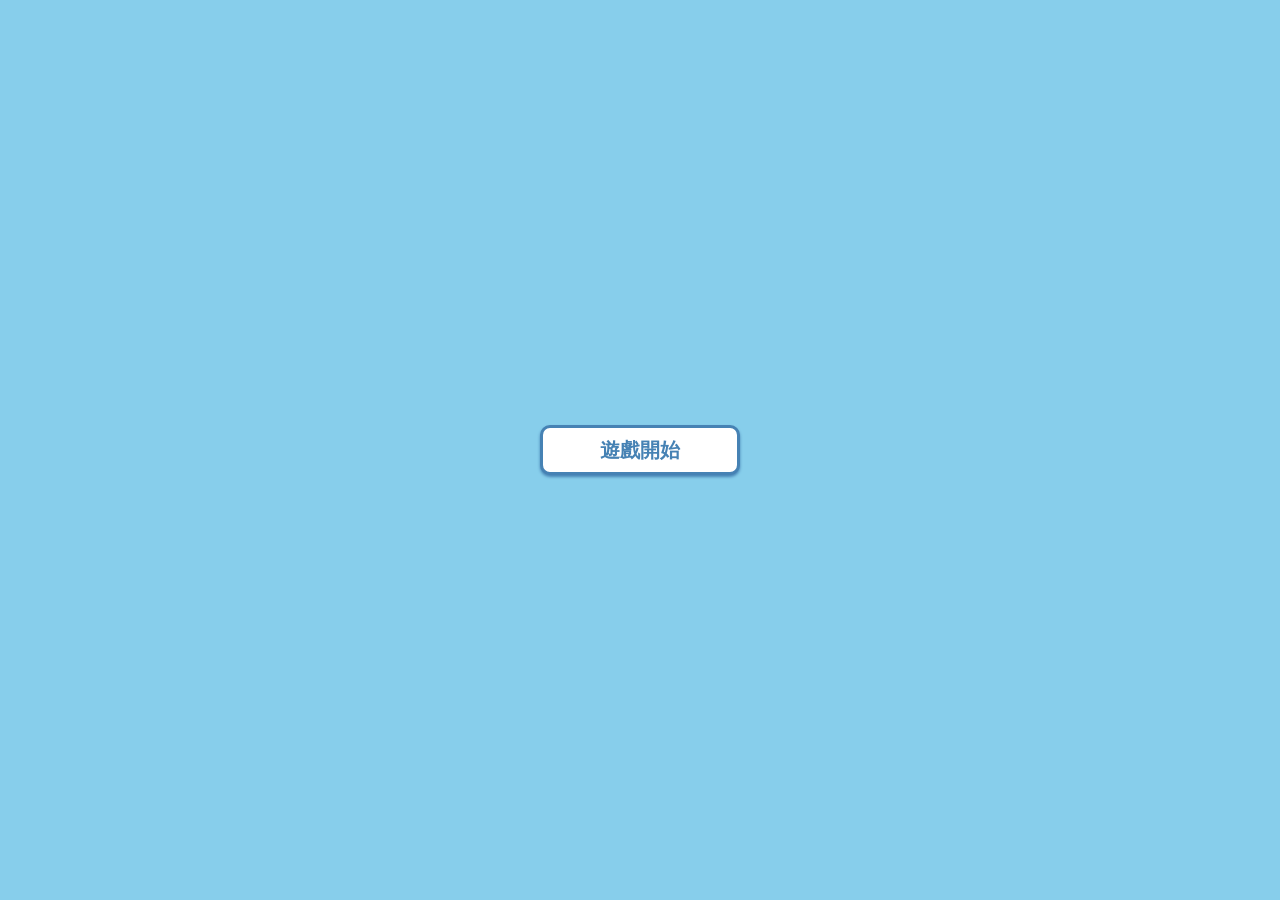
<file: 0713/index.html>
<!DOCTYPE html>
<html lang="en">
<head>
    <meta charset="UTF-8">
    <meta name="viewport" content="width=device-width, initial-scale=1.0">
    <title>Document</title>
    <link rel="stylesheet" href="./css/index.css">
    
</head>
<body>
    <!-- game start -->
    <div class="Start-stage stage">
        <a id="start-btn" href="javascript:;">遊戲開始</a>
    </div>
    <!-- game play -->
    <div class="Play-stage stage">
        <h1 class="ready-time"></h1>
        <h1 class="game-time">Game time : 5</h1>
        <a class="play-btn" href="javascript:;">點擊</a> 
    </div>
    <!-- game end -->
    <div class="Over-stage stage">
        <div>
            <h1 class= "Text">Win</h1>
        <a  id="reSet" href="javascript:;">重新開始</a>
        </div>
    </div>
    <script src="./index.js"></script>
</body>
</html>
</file>
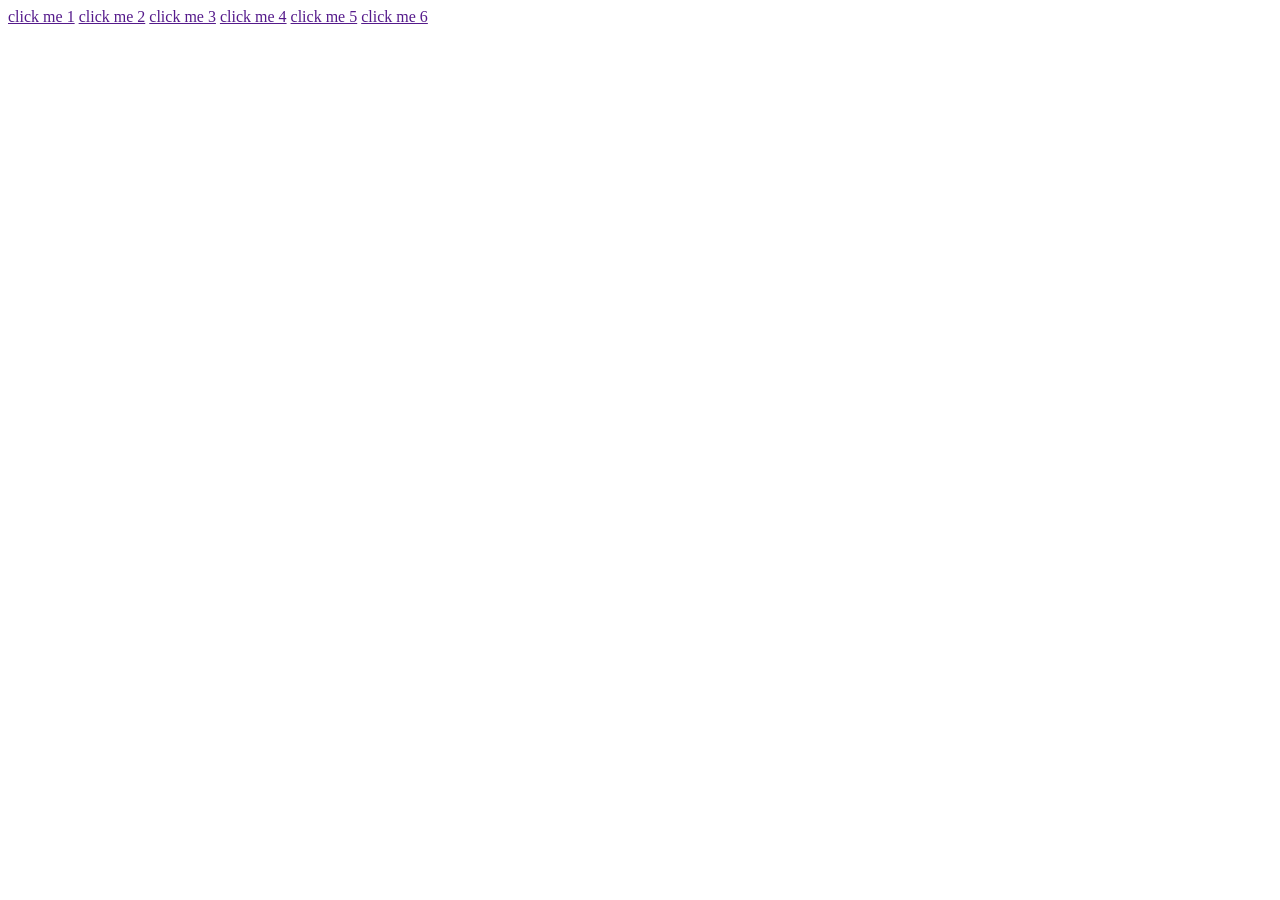
<file: 0714array/index.html>
<!DOCTYPE html>
<html lang="en">
<head>
    <meta charset="UTF-8">
    <meta name="viewport" content="width=device-width, initial-scale=1.0">
    <title>Document</title>
</head>
<body>
    <a  class="btn" href="">click me 1</a>
    <a  class="btn" href="">click me 2</a>
    <a  class="btn" href="">click me 3</a>
    <a  class="btn" href="">click me 4</a>
    <a  class="btn" href="">click me 5</a>
    <a  class="btn" href="">click me 6</a>

    <script src='./js/index.js'></script>
</body>
</html>
</file>
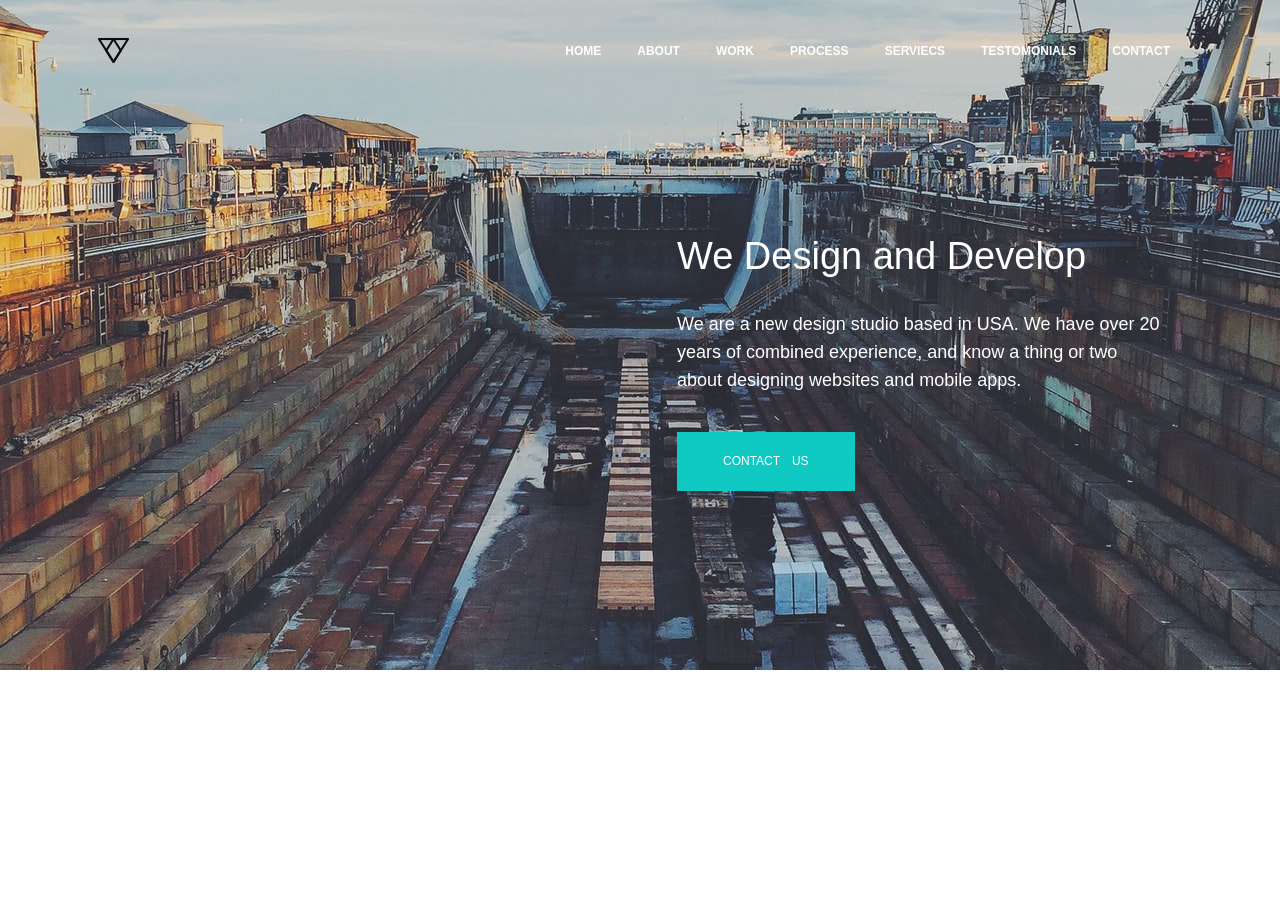
<file: 0709_teacher/0709/index.html>
<!DOCTYPE html>
<html lang="en">
<head>
    <meta charset="UTF-8">
    <meta name="viewport" content="width=device-width, initial-scale=1.0">
    <title>首頁</title>
    <link rel="stylesheet" href="./normalize.min.css">
    <link rel="stylesheet" href="./index.css">
</head>
<body>
    <div id="app">
        <div class="top">
            <header>
                <a id="logo">
                    <img src="./images/logo.png" alt="">
                </a>
                <nav>
                    <a href="javascript:;">HOME</a>
                    <a href="javascript:;">ABOUT</a>
                    <a href="javascript:;">WORK</a>
                    <a href="javascript:;">PROCESS</a>
                    <a href="javascript:;">SERVIECS</a>
                    <a href="javascript:;">TESTOMONIALS</a>
                    <a href="javascript:;">CONTACT</a>
                </nav>
            </header>

            <div id="fixText">
                <h1>We Design and Develop</h1>
                <p>We are a new design studio based in USA. We have over 
                    20 years of combined experience, and know a thing or two 
                    about designing websites and mobile apps.</p>
                <a>CONTACT　US</a>
            </div>
        </div>
    </div>
</body>
</html>
</file>
<file: 0713/css/index.css>
@charset "UTF-8";
* {
  padding: 0;
  margin: 0;
  -webkit-box-sizing: border-box;
          box-sizing: border-box;
}

.stage {
  position: fixed;
  top: 0;
  left: 0;
  width: 100%;
  height: 100%;
  background-color: skyblue;
}

.Start-stage {
  display: -webkit-box;
  display: -webkit-flex;
  display: -ms-flexbox;
  display: flex;
  -webkit-box-pack: center;
  -webkit-justify-content: center;
      -ms-flex-pack: center;
          justify-content: center;
  -webkit-box-align: center;
  -webkit-align-items: center;
      -ms-flex-align: center;
          align-items: center;
  z-index: 3;
}

.Start-stage > a#start-btn {
  display: -webkit-box;
  display: -webkit-flex;
  display: -ms-flexbox;
  display: flex;
  -webkit-box-pack: center;
  -webkit-justify-content: center;
      -ms-flex-pack: center;
          justify-content: center;
  -webkit-box-align: center;
  -webkit-align-items: center;
      -ms-flex-align: center;
          align-items: center;
  width: 200px;
  height: 50px;
  background-color: white;
  text-decoration: none;
  color: steelblue;
  font-family: '微軟正黑體', Helvetica, sans-serif;
  font-weight: bold;
  font-size: 20px;
  border-radius: 10px;
  border: 3px solid steelblue;
  -webkit-box-shadow: 0 2px 3px steelblue;
          box-shadow: 0 2px 3px steelblue;
  -webkit-transition: background 0.3s, color 0.3s;
  -o-transition: background 0.3s, color 0.3s;
  transition: background 0.3s, color 0.3s;
}

.Start-stage > a#start-btn:hover {
  background-color: steelblue;
  color: #fff;
}

.Play-stage {
  display: -webkit-box;
  display: -webkit-flex;
  display: -ms-flexbox;
  display: flex;
  -webkit-box-pack: center;
  -webkit-justify-content: center;
      -ms-flex-pack: center;
          justify-content: center;
  -webkit-box-align: center;
  -webkit-align-items: center;
      -ms-flex-align: center;
          align-items: center;
  z-index: 2;
}

.Play-stage > h1.ready-time {
  position: absolute;
  top: 0%;
  left: 0%;
  display: none;
  -webkit-box-pack: center;
  -webkit-justify-content: center;
      -ms-flex-pack: center;
          justify-content: center;
  -webkit-box-align: center;
  -webkit-align-items: center;
      -ms-flex-align: center;
          align-items: center;
  display: block;
  width: 100%;
  height: 100%;
  bottom: #fff;
  font-size: 150px;
  font-family: Arial, Helvetica, sans-serif;
  color: yellowgreen;
  background-color: rgba(0, 0, 0, 0.7);
  z-index: 2;
}

.Play-stage > h1.ready-time.hidden {
  display: none;
}

.Play-stage > h1.game-time {
  position: absolute;
  top: 30px;
  left: 30px;
  color: #fff;
  font-size: 40px;
  font-family: Arial, Helvetica, sans-serif;
  z-index: 1;
}

.Play-stage > a.play-btn {
  display: -webkit-box;
  display: -webkit-flex;
  display: -ms-flexbox;
  display: flex;
  -webkit-box-pack: center;
  -webkit-justify-content: center;
      -ms-flex-pack: center;
          justify-content: center;
  -webkit-box-align: center;
  -webkit-align-items: center;
      -ms-flex-align: center;
          align-items: center;
  -webkit-box-orient: vertical;
  -webkit-box-direction: normal;
  -webkit-flex-direction: column;
      -ms-flex-direction: column;
          flex-direction: column;
  width: 200px;
  height: 50px;
  background-color: white;
  text-decoration: none;
  color: steelblue;
  font-family: '微軟正黑體', Helvetica, sans-serif;
  font-weight: bold;
  font-size: 20px;
  border-radius: 10px;
  border: 3px solid steelblue;
  -webkit-box-shadow: 0 2px 3px steelblue;
          box-shadow: 0 2px 3px steelblue;
  -webkit-transition: background 0.3s, color 0.3s;
  -o-transition: background 0.3s, color 0.3s;
  transition: background 0.3s, color 0.3s;
}

.Play-stage > a.play-btn:hover {
  background-color: steelblue;
  color: #fff;
}

.Over-stage {
  display: -webkit-box;
  display: -webkit-flex;
  display: -ms-flexbox;
  display: flex;
  -webkit-box-pack: center;
  -webkit-justify-content: center;
      -ms-flex-pack: center;
          justify-content: center;
  -webkit-box-align: center;
  -webkit-align-items: center;
      -ms-flex-align: center;
          align-items: center;
  z-index: 1;
}

.Over-stage > div {
  display: -webkit-box;
  display: -webkit-flex;
  display: -ms-flexbox;
  display: flex;
  -webkit-box-pack: center;
  -webkit-justify-content: center;
      -ms-flex-pack: center;
          justify-content: center;
  -webkit-box-align: center;
  -webkit-align-items: center;
      -ms-flex-align: center;
          align-items: center;
}

.Over-stage > div > h1 {
  font-size: 60px;
  color: ghostwhite;
  font-family: Arial, Helvetica, sans-serif;
  text-shadow: 0 0 5px steelblue;
  margin: 0 auto 30px auto;
}

.Over-stage > div > a {
  display: -webkit-box;
  display: -webkit-flex;
  display: -ms-flexbox;
  display: flex;
  -webkit-box-pack: center;
  -webkit-justify-content: center;
      -ms-flex-pack: center;
          justify-content: center;
  -webkit-box-align: center;
  -webkit-align-items: center;
      -ms-flex-align: center;
          align-items: center;
  width: 100px;
  height: 30px;
  background-color: ghostwhite;
  text-decoration: none;
  color: dodgerblue;
}

.hidden {
  display: none;
}
/*# sourceMappingURL=index.css.map */
</file>
<file: 0709_teacher/0709/index.css>
*{
    padding: 0;
    margin: 0;
    box-sizing: border-box;
}
html, body{
    width: 100%;
    height: 100%;
}
h1,h2,h3,h4,h5,h6,a,p{
    font-family: Arial, Helvetica, sans-serif;
}
img{
    display: block;
}

.top{
    position: relative;
    width: 100%;
    height: 670px;
    background-color: #e9e9e9;
    padding-top: 38px;
    background-image: url('./images/bg.jpg');
    background-position: center;
}

.top > header{
    overflow: hidden;
    padding-left: 98px;
    padding-right: 110px;
}

.top > header > #logo{
    display: block;
    float: left;
}

.top > header > nav{
    float: right;
}

.top > header > nav > a{
    display: block;
    height: 25px;
    font-size: 12px;
    color: #fff;
    text-decoration: none;
    font-family: Arial, Helvetica, sans-serif;
    font-weight: bold;
    padding-left: 36px;
    float: left;
    line-height: 27px;
}

.top > header > nav > a:hover{
    color: #44cdc8;
}


.top > #fixText{
    position: absolute;
    width: 485px;
    top: 235px;
    right: 118px;
}

.top > #fixText > h1{
    font-size: 38px;
    color: #fff;
    font-weight: 400;
    font-family: Arial, Helvetica, sans-serif;
    margin-bottom: 31px;
}
.top > #fixText > p{
    font-size: 18px;
    color: #fff;
    font-weight: 400;
    font-family: Arial, Helvetica, sans-serif;
    margin-bottom: 38px;
    line-height: 28px;
}
.top > #fixText > a{
    display: inline-flex;
    background-color: #10c9c3;
    padding: 23px 46px;
    font-size: 12px;
    color: #fff;
    font-family: Arial, Helvetica, sans-serif;
}


.about{
    
}


.about > h1{
    font-size: 30px;
    color: #191919;
    margin-bottom :39px;
} 

.about > p{
    text-align: center;
    font-size: 16px;
    color: #838383
}
</file>
